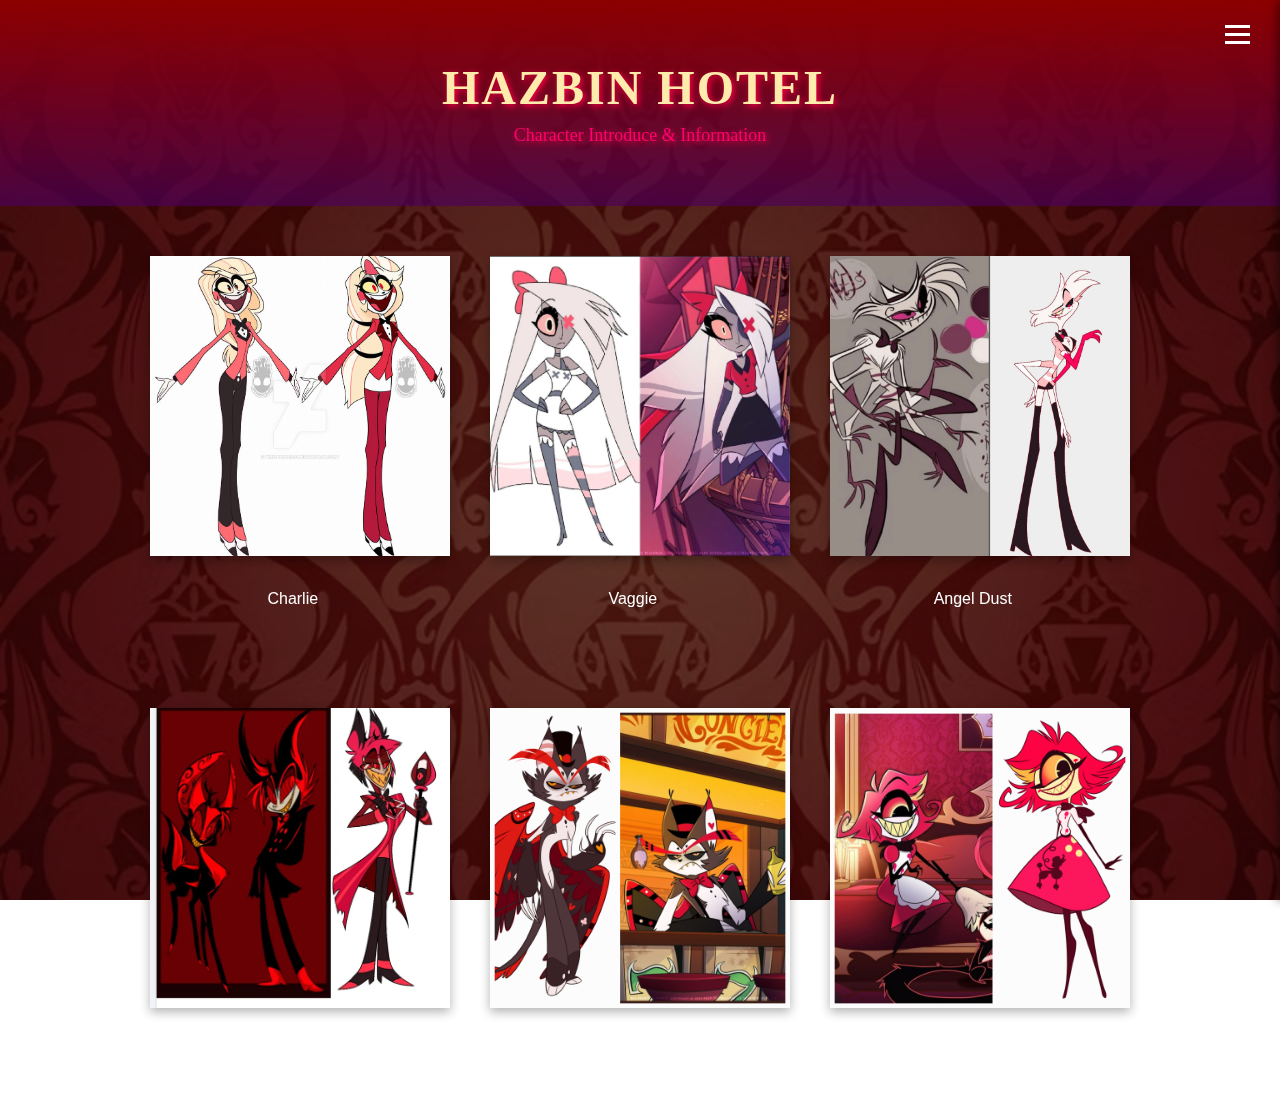
<file: index.html>
<!DOCTYPE html>
<html lang="ko">
<head>
  <meta charset="utf-8" />
  <meta name="viewport" content="width=device-width, initial-scale=1" />
  <title>Hazbin Hotel Characters</title>
  <link rel="stylesheet" href="stylesheet.css" />
  <link href="https://fonts.googleapis.com/css2?family=UnifrakturCook:wght@700&display=swap" rel="stylesheet">

</head>
<body>
  <!-- 햄버거 메뉴 및 헤더 -->
  <header class="main-header">
    <h1>HAZBIN HOTEL</h1>
    <p class="subtitle">Character Introduce & Information</p>

    <div class="menu-icon" id="menuToggle">
      <div></div>
      <div></div>
      <div></div>
    </div>
  </header>

  <!-- 슬라이드 네비게이션 메뉴 -->
  <nav class="side-menu" id="sideMenu">
   <ul>
  <li><a href="index.html">Home</a></li>
  <li><a href="About.html">About</a></li>
  <li><a href="#">Instagram</a></li>
</ul>

  </nav>

  <!-- 이미지 줄 1 -->
  <div class="image-row">
    <div class="image-item">
      <a href="charlie.html" class="image-item">
  <img src="images/charlie design change.jpg" alt="Charlie">
  <div class="image-caption">Charlie</div>
</a>

    </div>
    <div class="image-item">
      <a href="vaggie.html">
        <img src="images/vaggie.jpg" alt="Vaggie" />
        <div class="image-caption">Vaggie</div>
      </a>
    </div>
    <div class="image-item">
      <a href="angeldust.html">
        <img src="images/angeldust.jpg" alt="Angel Dust" />
        <div class="image-caption">Angel Dust</div>
      </a>
    </div>
  </div>

  <!-- 이미지 줄 2 -->
  <div class="image-row">
    <div class="image-item">
      <a href="alastor.html">
        <img src="images/alastor.webp" alt="Alastor" />
        <div class="image-caption">Alastor</div>
      </a>
    </div>
    <div class="image-item">
      <a href="husk.html">
        <img src="images/husk.jpg" alt="Husk" />
        <div class="image-caption">Husk</div>
      </a>
    </div>
    <div class="image-item">
      <a href="niffty.html">
        <img src="images/nifffty.jpg" alt="Niffty" />
        <div class="image-caption">Niffty</div>
      </a>
    </div>
  </div>

  <script>
    const menuToggle = document.getElementById("menuToggle");
    const sideMenu = document.getElementById("sideMenu");
    const closeBtn = document.getElementById("closeBtn");

  menuToggle.addEventListener("click", () => {
  sideMenu.classList.toggle("active");
});

  </script>
</body>
</html>
</file>
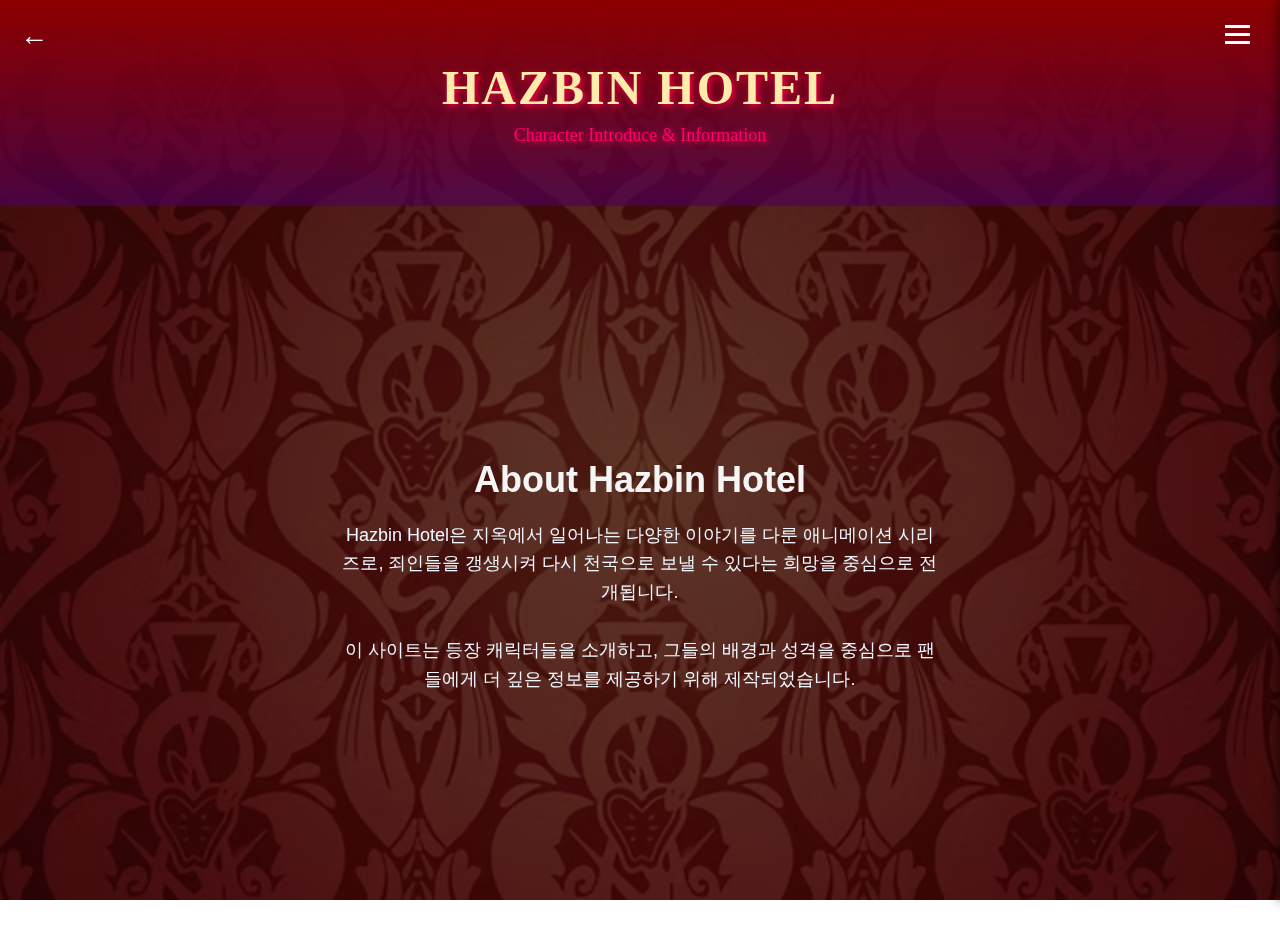
<file: About.html>
<!DOCTYPE html>
<html lang="ko">
<head>
  <meta charset="utf-8" />
  <meta name="viewport" content="width=device-width, initial-scale=1" />
   <a href="javascript:history.back()" class="back-button">&#8592;</a>
  <title>About - Hazbin Hotel</title>
  <link rel="stylesheet" href="stylesheet.css" />
  <style>
    .about-container {
      height: calc(100vh - 160px);
      display: flex;
      flex-direction: column;
      justify-content: center;
      align-items: center;
      padding: 20px;
      text-align: center;
    }

    .about-container h2 {
        color: whitesmoke;
      font-size: 36px;
      margin-bottom: 20px;
    }

    .about-container p {
        color: aliceblue;
      font-size: 18px;
      line-height: 1.6;
      max-width: 600px;
    }
  </style>
</head>
<body>

<header class="main-header">
  <h1>HAZBIN HOTEL</h1>
  <p class="subtitle">Character Introduce & Information</p>

  <div class="menu-icon" id="menuToggle">
    <div></div>
    <div></div>
    <div></div>
  </div>
</header>

<nav class="side-menu" id="sideMenu">
  
  <ul>
    <li><a href="index.html">Home</a></li>
    <li><a href="about.html">About</a></li>
    <li><a href="#">Instagram</a></li>
  </ul>
</nav>

<main class="about-container">
  <h2>About Hazbin Hotel</h2>
  <p>
    Hazbin Hotel은 지옥에서 일어나는 다양한 이야기를 다룬 애니메이션 시리즈로, 
    죄인들을 갱생시켜 다시 천국으로 보낼 수 있다는 희망을 중심으로 전개됩니다. <br><br>
    이 사이트는 등장 캐릭터들을 소개하고, 그들의 배경과 성격을 중심으로 
    팬들에게 더 깊은 정보를 제공하기 위해 제작되었습니다.
  </p>
</main>

<script>
  const menuToggle = document.getElementById('menuToggle');
  const sideMenu = document.getElementById('sideMenu');
  const closeBtn = document.getElementById('closeBtn');

 menuToggle.addEventListener("click", () => {
  sideMenu.classList.toggle("active");
});
</script>

</body>
</html>
</file>
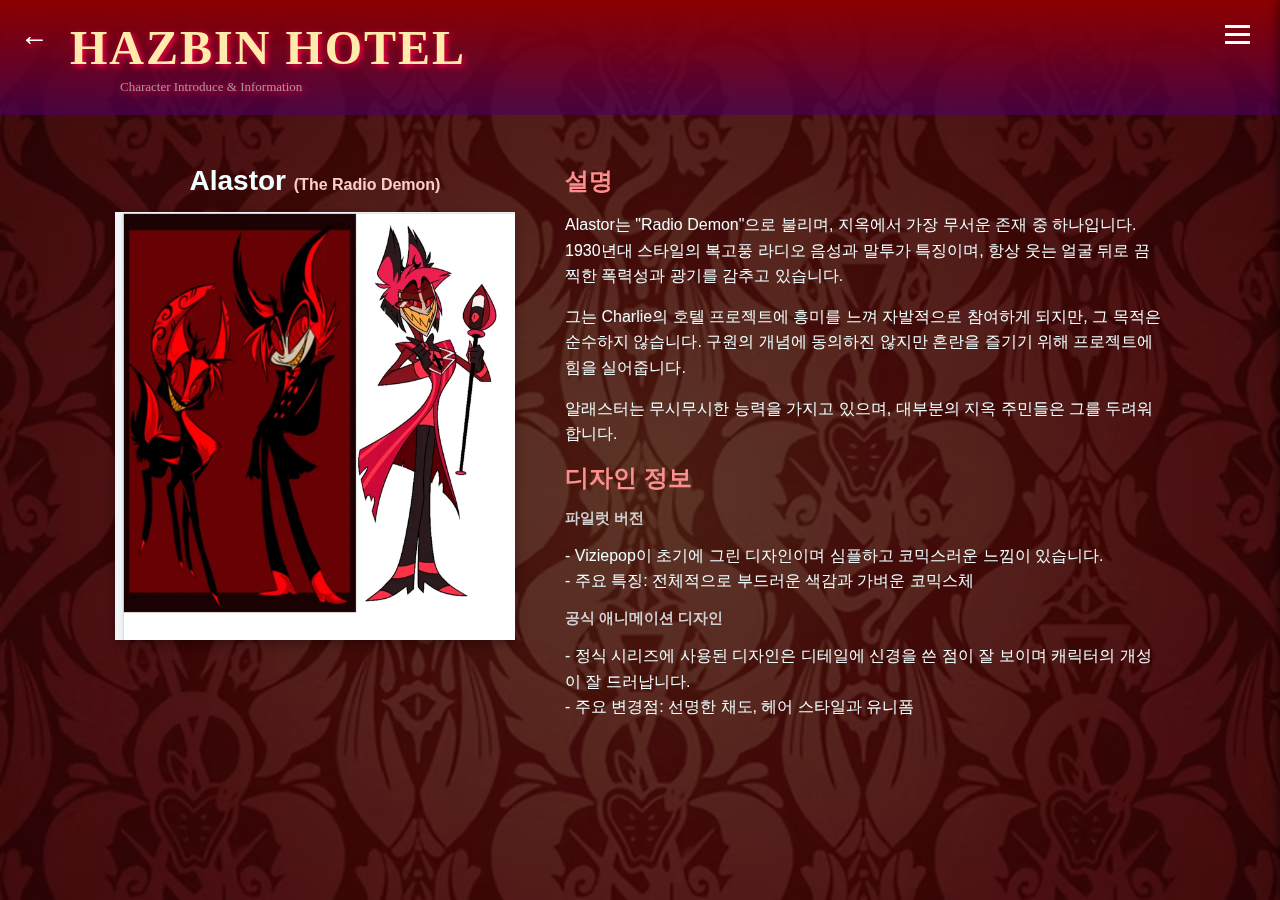
<file: alastor.html>
<!DOCTYPE html>
<html lang="ko">
<head>
  <meta charset="utf-8" />
  <meta name="viewport" content="width=device-width, initial-scale=1" />
  <title>Alastor - Hazbin Hotel</title>
  <link rel="stylesheet" href="stylesheet.css" />
  <script>
    function goBack() {
      window.history.back();
    }
  </script>
</head>
<body>

<!-- 햄버거 메뉴 -->
<header class="main-header compact-header">
<div class="back-button" onclick="goBack()">&#8592;</div>
  <h1>HAZBIN HOTEL</h1>
  <p class="subtitle">Character Introduce & Information</p>

  <div class="menu-icon" id="menuToggle">
    <div></div>
    <div></div>
    <div></div>
  </div>
</header>

<!-- 사이드 메뉴 -->
<nav class="side-menu" id="sideMenu">
 
  <ul>
    <li><a href="index.html">Home</a></li>
    <li><a href="about.html">About</a></li>
    <li><a href="#">Instagram</a></li>
  </ul>
</nav>

<!-- 뒤로가기 버튼 -->
<div class="back-button" onclick="goBack()">&#8592;</div>

<main class="character-detail">
  <div class="left-box">
    <h2>Alastor <span class="subname">(The Radio Demon)</span></h2>
    <img src="images/alastor.webp" alt="Alastor">
  </div>
  <div class="right-box">
    <h3>설명</h3>
    <p>
      Alastor는 "Radio Demon"으로 불리며, 지옥에서 가장 무서운 존재 중 하나입니다. 1930년대 스타일의 복고풍 라디오 음성과 말투가 특징이며,
      항상 웃는 얼굴 뒤로 끔찍한 폭력성과 광기를 감추고 있습니다.
    </p>
    <p>
      그는 Charlie의 호텔 프로젝트에 흥미를 느껴 자발적으로 참여하게 되지만, 그 목적은 순수하지 않습니다.
      구원의 개념에 동의하진 않지만 혼란을 즐기기 위해 프로젝트에 힘을 실어줍니다.
    </p>
    <p>
      알래스터는 무시무시한 능력을 가지고 있으며, 대부분의 지옥 주민들은 그를 두려워합니다.
    </p>
    <h3>디자인 정보</h3>
<h4>파일럿 버전</h4>
<p>
  - Viziepop이 초기에 그린 디자인이며 심플하고 코믹스러운 느낌이 있습니다.<br>
  - 주요 특징: 전체적으로 부드러운 색감과 가벼운 코믹스체
</p>

<h4>공식 애니메이션 디자인</h4>
<p>
  - 정식 시리즈에 사용된 디자인은 디테일에 신경을 쓴 점이 잘 보이며 캐릭터의 개성이 잘 드러납니다.<br>
  - 주요 변경점: 선명한 채도, 헤어 스타일과 유니폼
</p>
  </div>
</main>

<script>
  const menuToggle = document.getElementById('menuToggle');
  const sideMenu = document.getElementById('sideMenu');
  const closeBtn = document.getElementById('closeBtn');

  menuToggle.addEventListener("click", () => {
  sideMenu.classList.toggle("active");
});
</script>

</body>
</html>
</file>
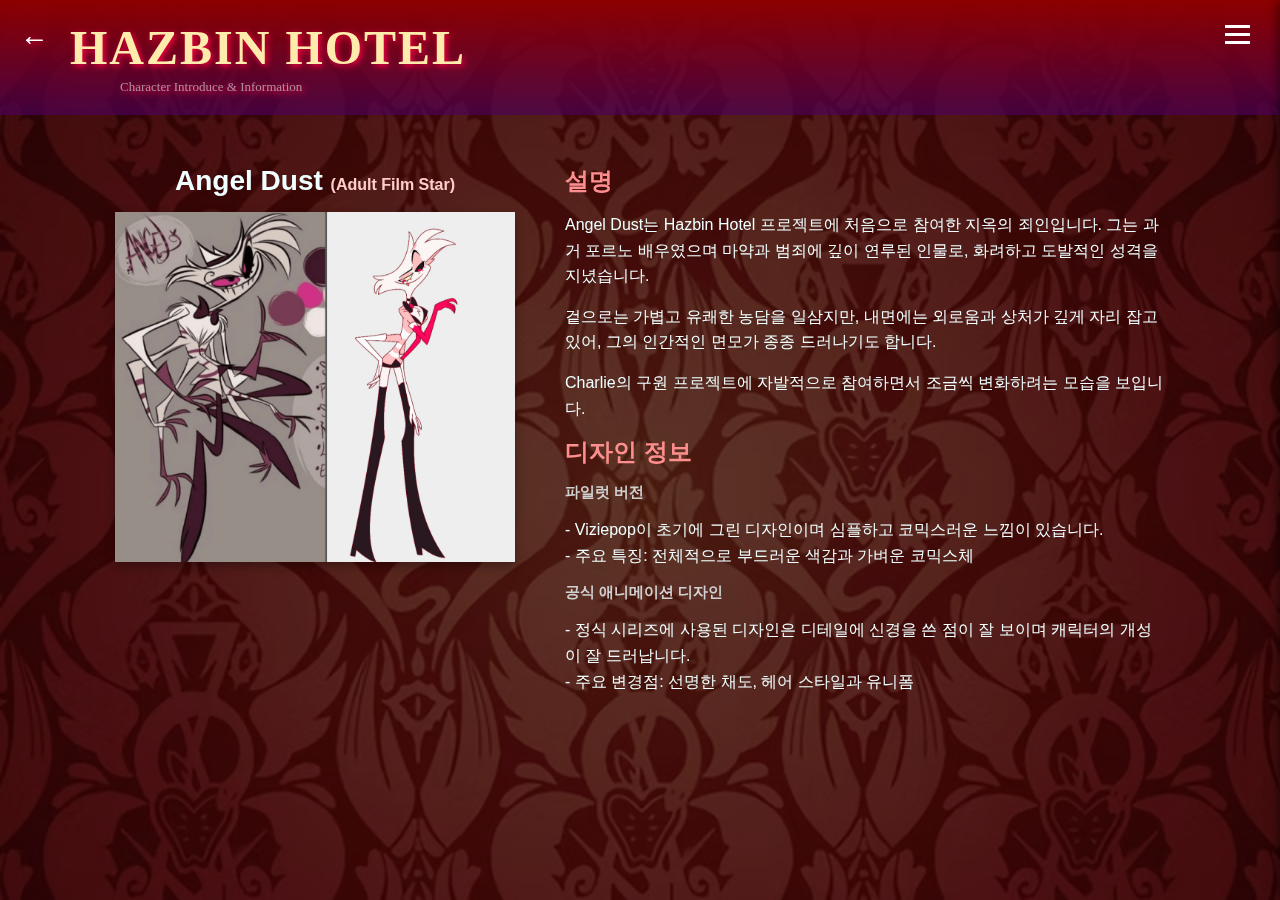
<file: angeldust.html>
<!DOCTYPE html>
<html lang="ko">
<head>
  <meta charset="utf-8" />
  <meta name="viewport" content="width=device-width, initial-scale=1" />
  <title>Angel Dust - Hazbin Hotel</title>
  <link rel="stylesheet" href="stylesheet.css" />
  <script>
    function goBack() {
      window.history.back();
    }
  </script>
</head>
<body>

<!-- 햄버거 메뉴 -->
<header class="main-header compact-header">
<div class="back-button" onclick="goBack()">&#8592;</div>
  <h1>HAZBIN HOTEL</h1>
  <p class="subtitle">Character Introduce & Information</p>

  <div class="menu-icon" id="menuToggle">
    <div></div>
    <div></div>
    <div></div>
  </div>
</header>

<!-- 사이드 메뉴 -->
<nav class="side-menu" id="sideMenu">
  
  <ul>
    <li><a href="index.html">Home</a></li>
    <li><a href="about.html">About</a></li>
    <li><a href="#">Instagram</a></li>
  </ul>
</nav>

<!-- 뒤로가기 버튼 -->
<div class="back-button" onclick="goBack()">&#8592;</div>

<main class="character-detail">
  <div class="left-box">
    <h2>Angel Dust <span class="subname">(Adult Film Star)</span></h2>
    <img src="images/angeldust.jpg" alt="Angel Dust">
  </div>
  <div class="right-box">
    <h3>설명</h3>
    <p>
      Angel Dust는 Hazbin Hotel 프로젝트에 처음으로 참여한 지옥의 죄인입니다.
      그는 과거 포르노 배우였으며 마약과 범죄에 깊이 연루된 인물로, 화려하고 도발적인 성격을 지녔습니다.
    </p>
    <p>
      겉으로는 가볍고 유쾌한 농담을 일삼지만, 내면에는 외로움과 상처가 깊게 자리 잡고 있어,
      그의 인간적인 면모가 종종 드러나기도 합니다.
    </p>
    <p>
      Charlie의 구원 프로젝트에 자발적으로 참여하면서 조금씩 변화하려는 모습을 보입니다.
    </p>
    <h3>디자인 정보</h3>
<h4>파일럿 버전</h4>
<p>
  - Viziepop이 초기에 그린 디자인이며 심플하고 코믹스러운 느낌이 있습니다.<br>
  - 주요 특징: 전체적으로 부드러운 색감과 가벼운 코믹스체
</p>

<h4>공식 애니메이션 디자인</h4>
<p>
  - 정식 시리즈에 사용된 디자인은 디테일에 신경을 쓴 점이 잘 보이며 캐릭터의 개성이 잘 드러납니다.<br>
  - 주요 변경점: 선명한 채도, 헤어 스타일과 유니폼
</p>
  </div>
</main>

<script>
  const menuToggle = document.getElementById('menuToggle');
  const sideMenu = document.getElementById('sideMenu');
  const closeBtn = document.getElementById('closeBtn');

 menuToggle.addEventListener("click", () => {
  sideMenu.classList.toggle("active");
});
</script>

</body>
</html>
</file>
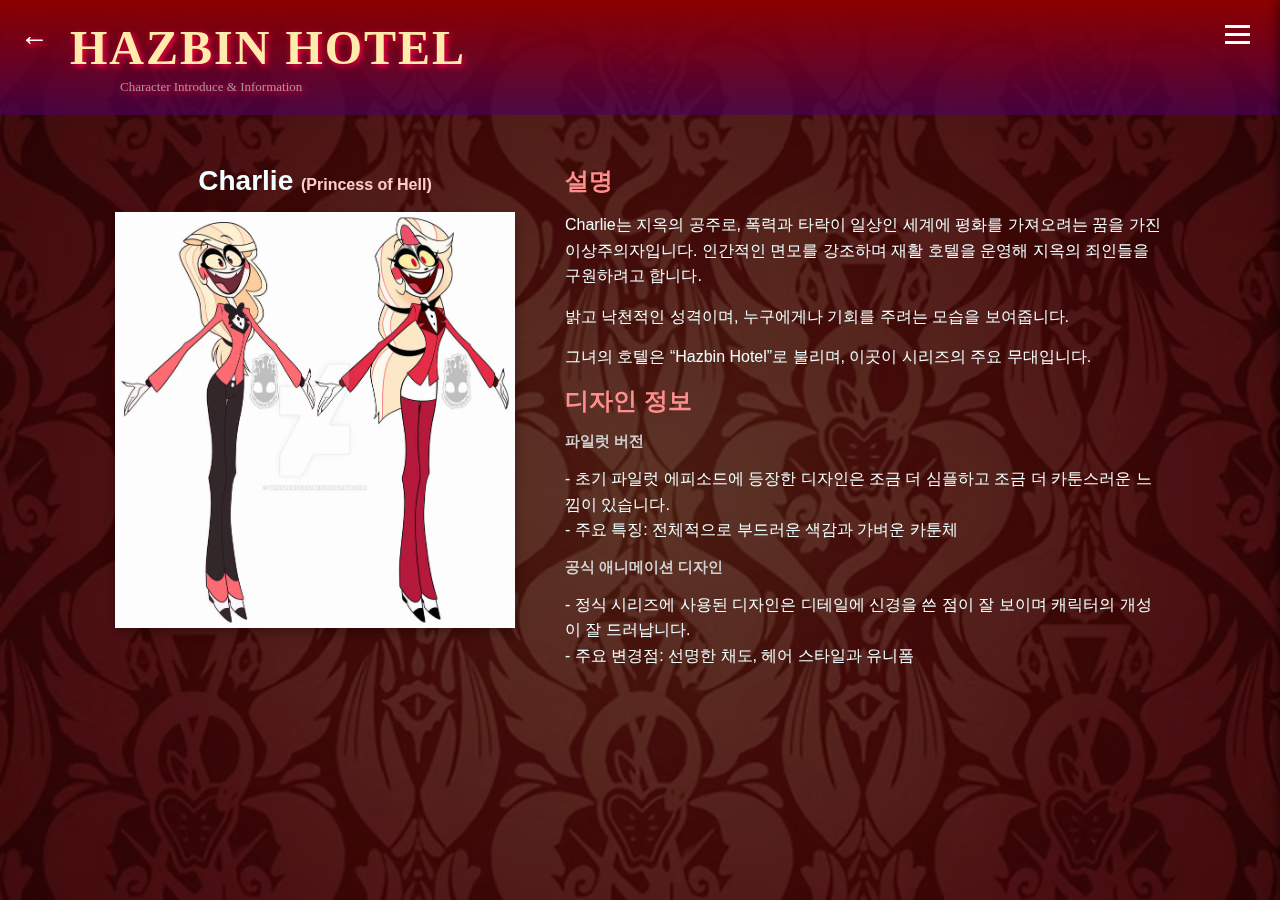
<file: charlie.html>
<!DOCTYPE html>
<html lang="ko">
<head>
  <meta charset="utf-8" />
  <meta name="viewport" content="width=device-width, initial-scale=1" />
  <title>Charlie - Hazbin Hotel</title>
  <link rel="stylesheet" href="stylesheet.css" />
 

<header class="main-header compact-header">
  <div class="back-button" onclick="goBack()">&#8592;</div>
  <a href="javascript:history.back()" class="back-button">&#8592;</a>
  <h1>HAZBIN HOTEL</h1>
  <p class="subtitle">Character Introduce & Information</p>
  <div class="menu-icon" id="menuToggle">
    <div></div>
    <div></div>
    <div></div>
  </div>
</header>

<!-- 슬라이드 사이드 메뉴 -->
<nav class="side-menu" id="sideMenu">
 
 <ul>
  <li><a href="index.html">Home</a></li>
  <li><a href="about.html">About</a></li>
  <li><a href="#" onclick="return false;">Instagram</a></li>
</ul>

</nav>

<main class="character-detail">
  <div class="left-box">
    <h2>Charlie <span class="subname">(Princess of Hell)</span></h2>
    <img src="images/charlie design change.jpg" alt="Charlie">
  </div>
  <div class="right-box">
    <h3>설명</h3>
    <p>
      Charlie는 지옥의 공주로, 폭력과 타락이 일상인 세계에 평화를 가져오려는 꿈을 가진 이상주의자입니다.
      인간적인 면모를 강조하며 재활 호텔을 운영해 지옥의 죄인들을 구원하려고 합니다.
    </p>
    <p>
      밝고 낙천적인 성격이며, 누구에게나 기회를 주려는 모습을 보여줍니다.
    </p>
    <p>
      그녀의 호텔은 “Hazbin Hotel”로 불리며, 이곳이 시리즈의 주요 무대입니다.
    </p>
  <h3>디자인 정보</h3>
<h4>파일럿 버전</h4>
<p>
  - 초기 파일럿 에피소드에 등장한 디자인은 조금 더 심플하고 조금 더 카툰스러운 느낌이 있습니다.<br>
  - 주요 특징: 전체적으로 부드러운 색감과 가벼운 카툰체
</p>
<h4>공식 애니메이션 디자인</h4>
<p>
  - 정식 시리즈에 사용된 디자인은 디테일에 신경을 쓴 점이 잘 보이며 캐릭터의 개성이 잘 드러납니다.<br>
  - 주요 변경점: 선명한 채도, 헤어 스타일과 유니폼
</p>
</main>
  </div>

<script>
  const menuToggle = document.getElementById('menuToggle');
  const sideMenu = document.getElementById('sideMenu');
  const closeBtn = document.getElementById('closeBtn');

    menuToggle.addEventListener("click", () => {
  sideMenu.classList.toggle("active");
});
</script>

</body>
</html>
</file>
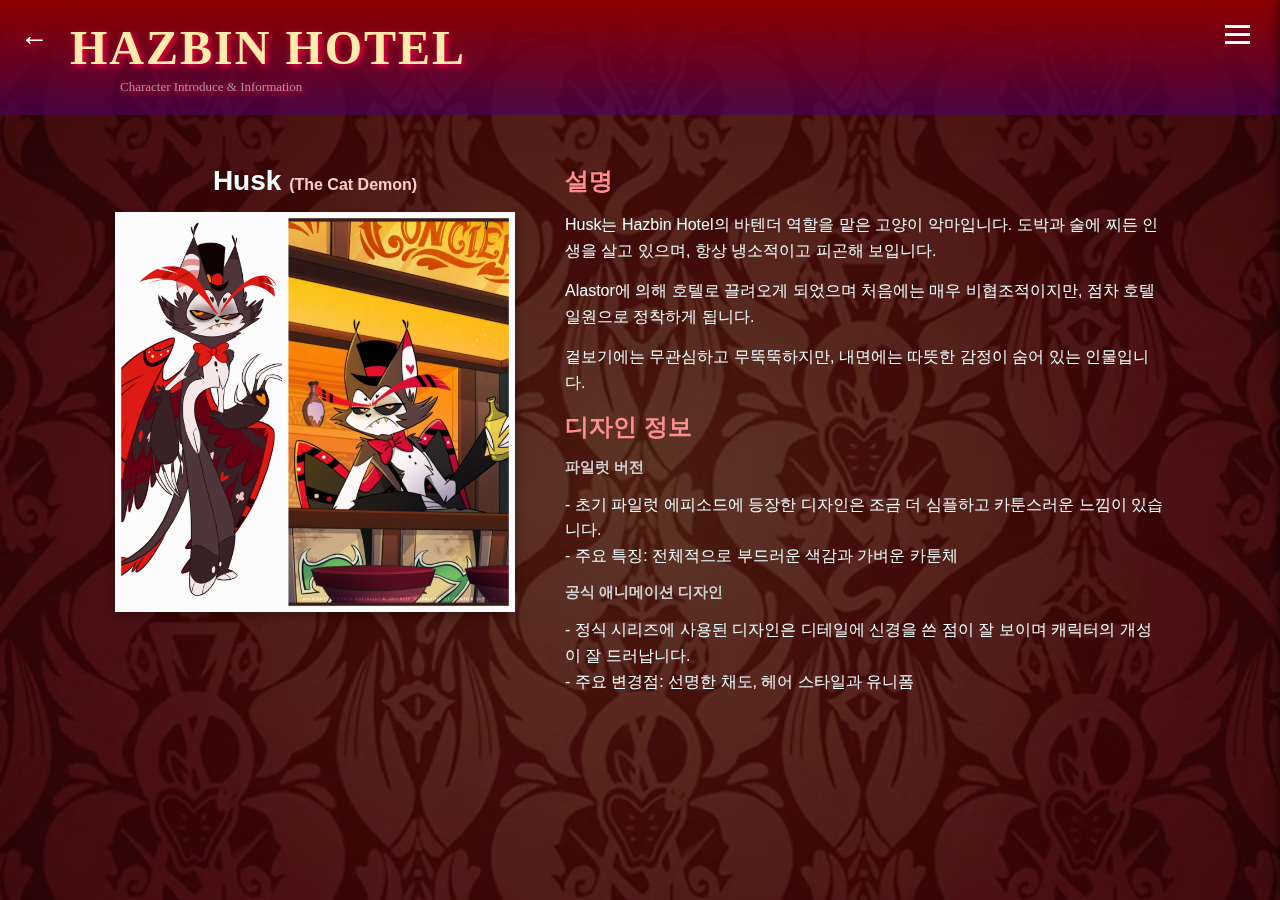
<file: husk.html>
<!DOCTYPE html>
<html lang="ko">
<head>
  <meta charset="utf-8" />
  <meta name="viewport" content="width=device-width, initial-scale=1" />
  <title>Husk - Hazbin Hotel</title>
  <link rel="stylesheet" href="stylesheet.css" />
  <script>
    function goBack() {
      window.history.back();
    }
  </script>
</head>
<body>

<!-- 헤더 및 햄버거 메뉴 -->
<header class="main-header compact-header">
<div class="back-button" onclick="goBack()">&#8592;</div>
  <h1>HAZBIN HOTEL</h1>
  <p class="subtitle">Character Introduce & Information</p>

  <div class="menu-icon" id="menuToggle">
    <div></div>
    <div></div>
    <div></div>
  </div>
</header>

<!-- 사이드 메뉴 -->
<nav class="side-menu" id="sideMenu">
 
  <ul>
    <li><a href="index.html">Home</a></li>
    <li><a href="about.html">About</a></li>
    <li><a href="#">Instagram</a></li>
  </ul>
</nav>

<!-- 뒤로가기 버튼 -->
<div class="back-button" onclick="goBack()">&#8592;</div>

<!-- 메인 콘텐츠 -->
<main class="character-detail">
  <div class="left-box">
    <h2>Husk <span class="subname">(The Cat Demon)</span></h2>
    <img src="images/husk.jpg" alt="Husk">
  </div>
  <div class="right-box">
    <h3>설명</h3>
    <p>
      Husk는 Hazbin Hotel의 바텐더 역할을 맡은 고양이 악마입니다. 도박과 술에 찌든 인생을 살고 있으며, 항상 냉소적이고 피곤해 보입니다.
    </p>
    <p>
      Alastor에 의해 호텔로 끌려오게 되었으며 처음에는 매우 비협조적이지만, 점차 호텔 일원으로 정착하게 됩니다.
    </p>
    <p>
      겉보기에는 무관심하고 무뚝뚝하지만, 내면에는 따뜻한 감정이 숨어 있는 인물입니다.
    </p>
    <h3>디자인 정보</h3>
<h4>파일럿 버전</h4>
<p>
  - 초기 파일럿 에피소드에 등장한 디자인은 조금 더 심플하고 카툰스러운 느낌이 있습니다.<br>
  - 주요 특징: 전체적으로 부드러운 색감과 가벼운 카툰체
</p>

<h4>공식 애니메이션 디자인</h4>
<p>
  - 정식 시리즈에 사용된 디자인은 디테일에 신경을 쓴 점이 잘 보이며 캐릭터의 개성이 잘 드러납니다.<br>
  - 주요 변경점: 선명한 채도, 헤어 스타일과 유니폼
</p>
  </div>
</main>

<!-- 스크립트: 메뉴 토글 -->
<script>
  const menuToggle = document.getElementById('menuToggle');
  const sideMenu = document.getElementById('sideMenu');
  const closeBtn = document.getElementById('closeBtn');

  menuToggle.addEventListener("click", () => {
  sideMenu.classList.toggle("active");
});
</script>

</body>
</html>
</file>
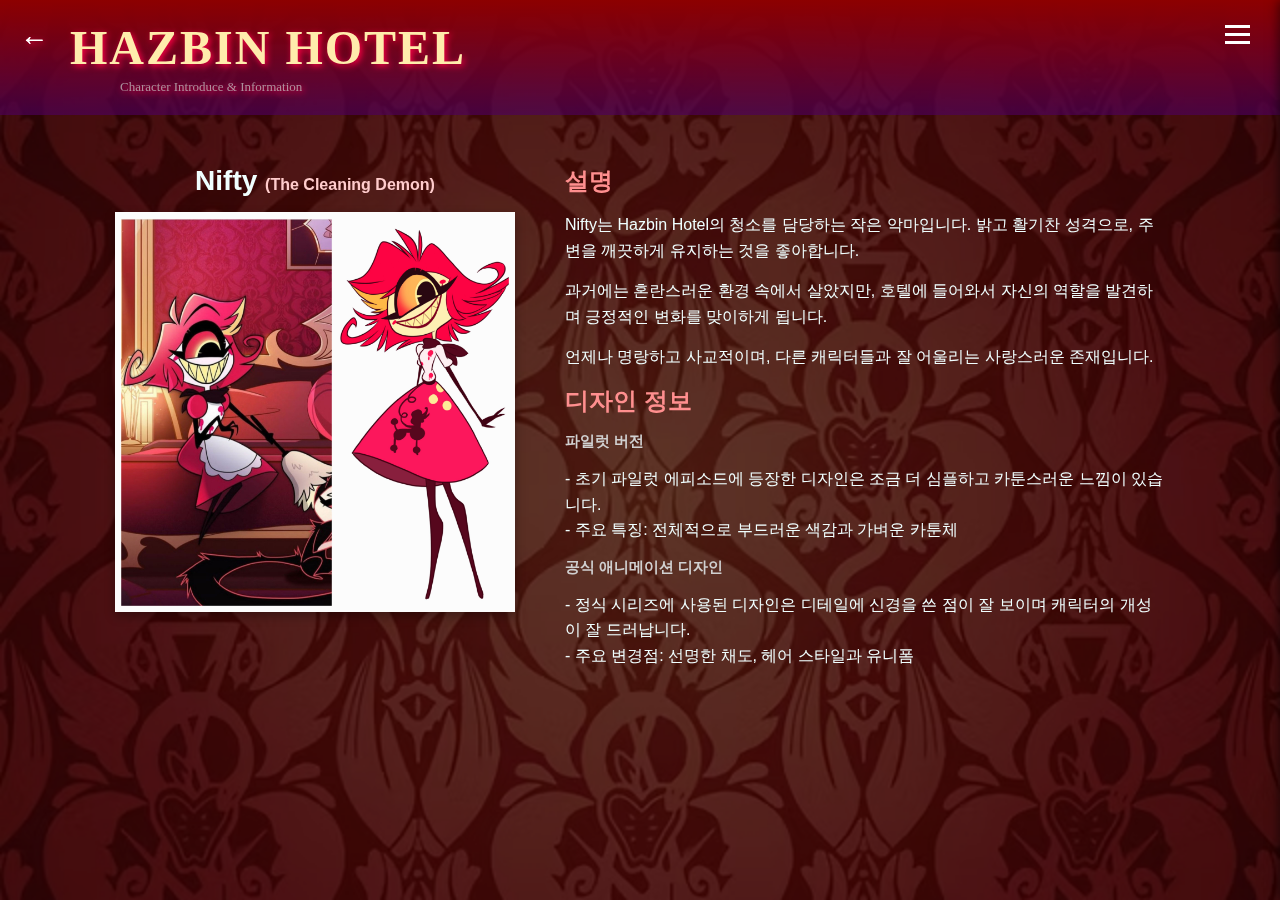
<file: niffty.html>
<!DOCTYPE html>
<html lang="ko">
<head>
  <meta charset="utf-8" />
  <meta name="viewport" content="width=device-width, initial-scale=1" />
  <title>Nifty - Hazbin Hotel</title>
  <link rel="stylesheet" href="stylesheet.css" />
  <script>
    function goBack() {
      window.history.back();
    }
  </script>
</head>
<body>

<!-- 헤더 및 햄버거 메뉴 -->
<header class="main-header compact-header">
<div class="back-button" onclick="goBack()">&#8592;</div>
  <h1>HAZBIN HOTEL</h1>
  <p class="subtitle">Character Introduce & Information</p>

  <div class="menu-icon" id="menuToggle">
    <div></div>
    <div></div>
    <div></div>
  </div>
</header>

<!-- 사이드 메뉴 -->
<nav class="side-menu" id="sideMenu">
  
  <ul>
    <li><a href="index.html">Home</a></li>
    <li><a href="about.html">About</a></li>
    <li><a href="#">Instagram</a></li>
  </ul>
</nav>

<!-- 뒤로가기 버튼 -->
<div class="back-button" onclick="goBack()">&#8592;</div>

<!-- 메인 콘텐츠 -->
<main class="character-detail">
  <div class="left-box">
    <h2>Nifty <span class="subname">(The Cleaning Demon)</span></h2>
    <img src="images/nifffty.jpg" alt="Nifty">
  </div>
  <div class="right-box">
    <h3>설명</h3>
    <p>
      Nifty는 Hazbin Hotel의 청소를 담당하는 작은 악마입니다. 밝고 활기찬 성격으로, 주변을 깨끗하게 유지하는 것을 좋아합니다.
    </p>
    <p>
      과거에는 혼란스러운 환경 속에서 살았지만, 호텔에 들어와서 자신의 역할을 발견하며 긍정적인 변화를 맞이하게 됩니다.
    </p>
    <p>
      언제나 명랑하고 사교적이며, 다른 캐릭터들과 잘 어울리는 사랑스러운 존재입니다.
    </p>
    <h3>디자인 정보</h3>
<h4>파일럿 버전</h4>
<p>
  - 초기 파일럿 에피소드에 등장한 디자인은 조금 더 심플하고 카툰스러운 느낌이 있습니다.<br>
  - 주요 특징: 전체적으로 부드러운 색감과 가벼운 카툰체
</p>

<h4>공식 애니메이션 디자인</h4>
<p>
  - 정식 시리즈에 사용된 디자인은 디테일에 신경을 쓴 점이 잘 보이며 캐릭터의 개성이 잘 드러납니다.<br>
  - 주요 변경점: 선명한 채도, 헤어 스타일과 유니폼
</p>
  </div>
</main>

<!-- 스크립트: 메뉴 토글 -->
<script>
  const menuToggle = document.getElementById('menuToggle');
  const sideMenu = document.getElementById('sideMenu');
  const closeBtn = document.getElementById('closeBtn');

   menuToggle.addEventListener("click", () => {
  sideMenu.classList.toggle("active");
});
</script>

</body>
</html>
</file>
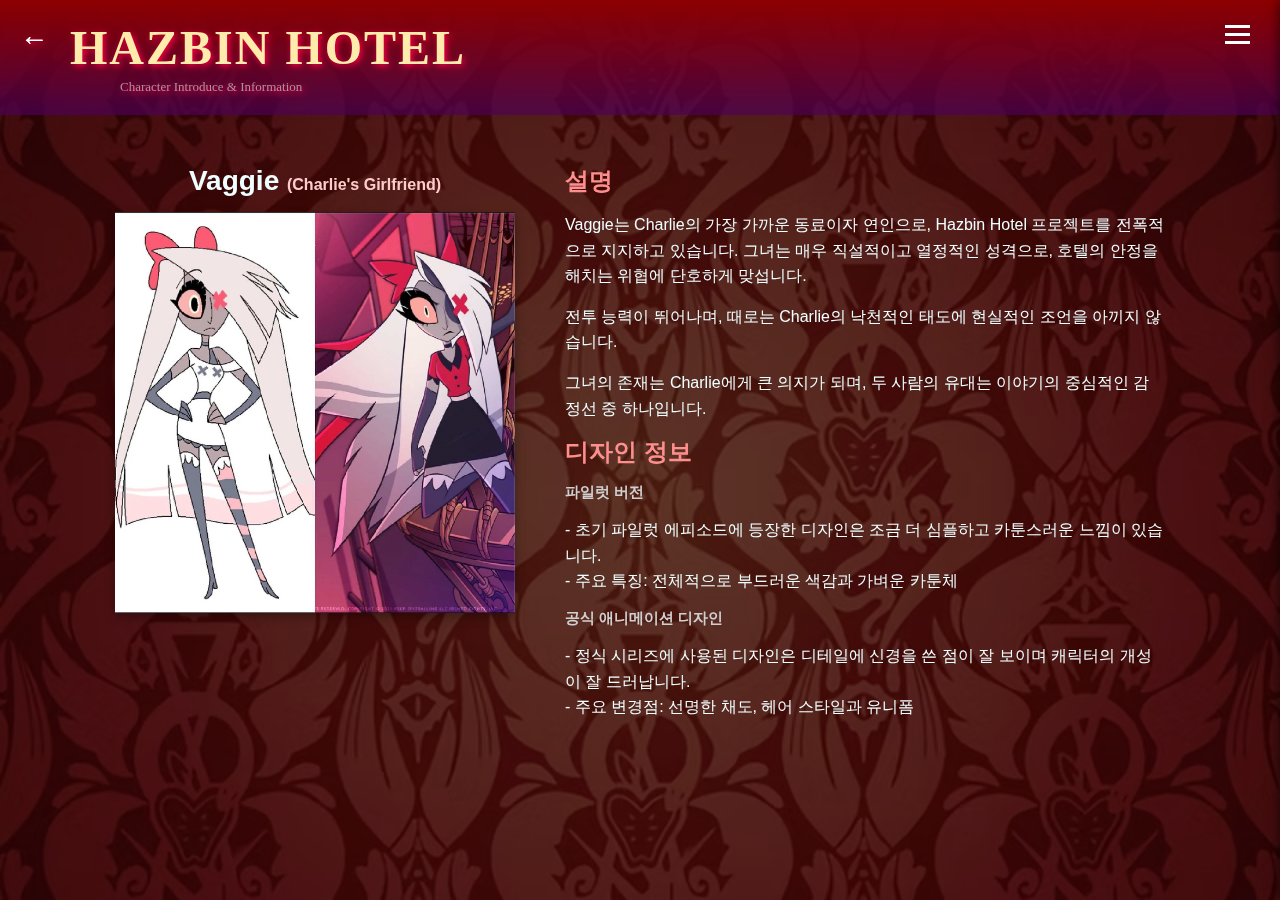
<file: vaggie.html>
<!DOCTYPE html>
<html lang="ko">
<head>
  <meta charset="utf-8" />
  <meta name="viewport" content="width=device-width, initial-scale=1" />
  <title>Vaggie - Hazbin Hotel</title>
  <link rel="stylesheet" href="stylesheet.css" />
  <script>
    function goBack() {
      window.history.back();
    }
  </script>
</head>
<body>

<!-- 햄버거 메뉴 -->
<header class="main-header compact-header">
<div class="back-button" onclick="goBack()">&#8592;</div>
  <h1>HAZBIN HOTEL</h1>
  <p class="subtitle">Character Introduce & Information</p>

  <div class="menu-icon" id="menuToggle">
    <div></div>
    <div></div>
    <div></div>
  </div>
</header>

<!-- 사이드 메뉴 -->
<nav class="side-menu" id="sideMenu">
  
  <ul>
    <li><a href="index.html">Home</a></li>
    <li><a href="about.html">About</a></li>
    <li><a href="#">Instagram</a></li>
  </ul>
</nav>

<!-- 뒤로가기 버튼 -->
<div class="back-button" onclick="goBack()">&#8592;</div>

<main class="character-detail">
  <div class="left-box">
    <h2>Vaggie <span class="subname">(Charlie's Girlfriend)</span></h2>
    <img src="images/vaggie.jpg" alt="Vaggie">
  </div>
  <div class="right-box">
    <h3>설명</h3>
    <p>
      Vaggie는 Charlie의 가장 가까운 동료이자 연인으로, Hazbin Hotel 프로젝트를 전폭적으로 지지하고 있습니다.
      그녀는 매우 직설적이고 열정적인 성격으로, 호텔의 안정을 해치는 위협에 단호하게 맞섭니다.
    </p>
    <p>
      전투 능력이 뛰어나며, 때로는 Charlie의 낙천적인 태도에 현실적인 조언을 아끼지 않습니다.
    </p>
    <p>
      그녀의 존재는 Charlie에게 큰 의지가 되며, 두 사람의 유대는 이야기의 중심적인 감정선 중 하나입니다.
    </p>
    <h3>디자인 정보</h3>
<h4>파일럿 버전</h4>
<p>
  - 초기 파일럿 에피소드에 등장한 디자인은 조금 더 심플하고 카툰스러운 느낌이 있습니다.<br>
  - 주요 특징: 전체적으로 부드러운 색감과 가벼운 카툰체
</p>

<h4>공식 애니메이션 디자인</h4>
<p>
  - 정식 시리즈에 사용된 디자인은 디테일에 신경을 쓴 점이 잘 보이며 캐릭터의 개성이 잘 드러납니다.<br>
  - 주요 변경점: 선명한 채도, 헤어 스타일과 유니폼
  </div>
</main>

<script>
  const menuToggle = document.getElementById('menuToggle');
  const sideMenu = document.getElementById('sideMenu');
  const closeBtn = document.getElementById('closeBtn');

   menuToggle.addEventListener("click", () => {
  sideMenu.classList.toggle("active");
});
</script>

</body>
</html>
</file>
<file: stylesheet.css>
/* 기본 초기화 */
* {
  margin: 0;
  padding: 0;
  box-sizing: border-box;
}

body {
  margin: 0;
  font-family: sans-serif;
  background-image: url('images/background.jpg');
  background-size: cover;
  background-position: center;
  background-attachment: fixed;
  position: relative;
}

body::before {
  content: '';
  position: fixed;
  top: 0; left: 0; right: 0; bottom: 0;
  background-color: rgba(0, 0, 0, 0.5); /* 0.5 = 어둡게 */
  z-index: -1;
}

/* ===== 헤더 영역 ===== */

.main-header {
  background: linear-gradient(to bottom, #8d0000, #4d005ea3);
  color: rgb(255, 0, 111);
  text-align: center;
  padding: 60px 20px;
  min-height: 200px;
  text-shadow: 2px 2px 6px rgb(255, 0, 72);
  position: relative;
}

.compact-header {
  padding: 20px 20px;
  min-height: auto;
  text-align: left;
  display: flex;
  flex-direction: column;
  justify-content: center;
}

.compact-header h1 {
  font-size: 1.4rem;
  padding: 0;
  letter-spacing: 0.5px;
  text-shadow: black;
  color: rgb(189, 189, 189);
  margin-left: 50px;
}

.compact-header .subtitle {
  font-size: 13px;
  margin-top: 4px;
  margin-left: 100px;
  color: #c7c7c7b7;
}
.back-button {
  font-size: 20px;
  margin-bottom: 6px;
  margin-right: 20px;
  color: rgba(221, 0, 0, 0.654);
  cursor: pointer;
}


.main-header h1 {
  font-family: 'Butcherman', cursive;
  font-size: 3rem; /* 필요에 따라 조정 */
  letter-spacing: 2px;
  color: #ffecac; /* 배경 어둡다면 흰색 권장 */
}

.subtitle {
  font-family: 'Butcherman', cursive;
  font-size: 18px;
  margin-top: 10px;
}

/* 햄버거 메뉴 버튼 */
.menu-icon {
  position: absolute;
  top: 20px;
  right: 30px;
  cursor: pointer;
  z-index: 1001;
}
.menu-icon div {
  width: 25px;
  height: 3px;
  background-color: white;
  margin: 5px 0;
}

/* === 슬라이드 사이드 메뉴 === */
.side-menu {
  position: fixed;
  top: 0;
  right: -20vw; /* 숨겨진 상태 */
  width: 20vw;
  height: 100vh;
  background-color: #590202;
  box-shadow: -2px 0 10px rgba(0,0,0,0.5);
  transition: right 0.3s ease;
  z-index: 1000;
  display: flex;
  flex-direction: column;
  align-items: center;
  justify-content: center;
}

.side-menu.active {
  right: 0; /* 보이도록 이동 */
}

.side-menu ul {
  list-style: none;
  padding: 0;
  margin-top: 20px; /* 메뉴 위치 위쪽 유지 */
  text-align: center; /* 중앙 정렬 */
}

.side-menu ul li {
  margin: 70px 0; /* 간격 더 벌림 */
}

.side-menu ul li a {
  color: white;
  text-decoration: none;
  font-size: 30px; /* 글씨 약간 크게 */
  font-weight: 500;
  transition: color 0.3s;
}

.side-menu ul li a:hover {
  color: #ff8f8f;
}


/* ===== 이미지 스타일 ===== */
.image-row {
  display: flex;
  justify-content: center;
  flex-wrap: wrap;
  gap: 40px;
  padding: 50px 20px;
}
.image-item a {
  text-decoration: none; /* 밑줄 제거 */
  color: inherit; /* 필요하면 텍스트 색상 유지 */
}

.image-item {
  text-align: center;
  cursor: pointer;
  transition: transform 0.3s ease;
  /* flex 제거해서 원래 세로 정렬 유지 */
}

.image-item img {
  width: 300px;
  height: 300px;
  object-fit: cover;
  transition: transform 0.3s ease, filter 0.3s ease;
  box-shadow: 0 4px 10px rgba(0, 0, 0, 0.3);
}

.image-item:hover img {
  transform: scale(1.05);
  filter: brightness(90%);
  box-shadow: 0 8px 20px rgba(0, 0, 0, 0.5);
}

.image-caption {
  margin-top: 30px; /* 이미지와 이름 사이 간격 넓힘 */
  font-size: 16px;
  color: white;
  transition: transform 0.3s ease;
  white-space: nowrap; /* 필요시 줄바꿈 방지 */
  padding-left: 10px; /* 위치 조정 */
}

.image-caption::after {
  content: " →";
  position: relative;
  margin-left: 4px;
  opacity: 0;
  transition: opacity 0.3s ease;
  color: white;
}

.image-item:hover .image-caption {
  transform: translateX(5px);
}

.image-item:hover .image-caption::after {
  opacity: 1;
}

/*--------------상세페이지---------------*/

    * {
      margin: 0;
      padding: 0;
      box-sizing: border-box;
    }
    
    .main-header h1 {
      font-size: 48px;
    }

    .subtitle {
      font-size: 18px;
      margin-top: 10px;
    }

    .menu-icon {
      position: absolute;
      top: 20px;
      right: 30px;
      cursor: pointer;
      z-index: 1001;
    }

    .menu-icon div {
      width: 25px;
      height: 3px;
      background-color: white;
      margin: 5px 0;
    }

    .side-menu {
  position: fixed;
  top: 0;
  right: 0;
  width: 250px; /* 픽셀 단위가 반응형에서도 더 안정적임 */
  height: 100vh;
  background-color: #590202cd;
  box-shadow: -2px 0 10px rgba(0,0,0,0.5);
  transform: translateX(100%);  /* 완전히 오른쪽으로 숨기기 */
  transition: transform 0.3s ease;
  z-index: 1000;
  display: flex;
  flex-direction: column;
  align-items: center;
  justify-content: center;
}

.side-menu.active {
  transform: translateX(0);  /* 원래 위치로 슬라이드 인 */
}


    .side-menu ul {
      list-style: none;
      padding: 0;
      margin-top: 20px;
      text-align: center;
    }

    .side-menu ul li {
      margin: 70px 0;
    }

    .side-menu ul li a {
      color: white;
      text-decoration: none;
      font-size: 30px;
      font-weight: 500;
      transition: color 0.3s;
    }

    .side-menu ul li a:hover {
      color: #ff8f8f;
    }

    .close-btn {
      position: absolute;
      top: 20px;
      left: 20px;
      font-size: 28px;
      color: white;
      cursor: pointer;
    }

    .character-detail {
      display: flex;
      justify-content: center;
      gap: 50px;
      padding: 50px;
      flex-wrap: wrap;
    }

    .left-box {
      max-width: 400px;
      text-align: center;
    }

    .left-box img {
      width: 100%;
      height: auto;
      object-fit: cover;
      box-shadow: 0 4px 10px rgba(0,0,0,0.3);
    }

    .left-box h2 {
      color: azure;
      margin-bottom: 15px;
      font-size: 28px;
    }

    .subname {
      font-size: 16px;
      color: #ffcccc;
    }

    .right-box {
      max-width: 600px;
    }

    .right-box h3 {
      margin-bottom: 15px;
      font-size: 24px;
      color: #ff8f8f;
    }

    .right-box h4 {
      margin-bottom: 15px;
      font-size: 15px;
      color: #d0d0d0;
    }

    .right-box p {
      color: azure;
      margin-bottom: 15px;
      line-height: 1.6;
      font-size: 16px;
    }

.back-button {
  position: absolute;
  top: 20px;
  left: 20px;
  font-size: 28px;
  color: white;
  text-decoration: none;
  z-index: 1002;
  transition: color 0.3s ease;
}

.back-button:hover {
  color: #ff8f8f;
}

/* ================= 반응형 ================= */

/* 태블릿 화면 (768px 이하) */
@media (max-width: 768px) {
  .main-header {
    padding: 20px 20px;
    min-height: 120px;
  }

  .main-header h1 {
    font-size: 2rem;
  }

  .subtitle {
    font-size: 10px;
  }

  .menu-icon {
    top: 15px;
    right: 15px;
  }

  .image-row {
    gap: 30px;
    padding: 30px 10px;
  }

  .image-item img {
    width: 220px;
    height: 220px;
  }

  .image-caption {
    font-size: 14px;
  }

  .side-menu {
    width: 50vw;
  }

  .side-menu ul li {
    margin: 40px 0;
  }

  .side-menu ul li a {
    font-size: 24px;
  }

  .character-detail {
    flex-direction: column;
    padding: 30px 20px;
  }

  .left-box,
  .right-box {
    max-width: 100%;
  }

  .left-box h2 {
    font-size: 24px;
  }

  .right-box h3 {
    font-size: 20px;
  }

  .right-box h4 {
    font-size: 14px;
  }

  .right-box p {
    font-size: 15px;
  }
}

/* 모바일 화면 (480px 이하) */
@media (max-width: 480px) {
  .main-header {
    padding: 30px 10px;
  }

  .main-header h1 {
    font-size: 1.6rem;
  }

  .subtitle {
    font-size: 12px;
  }

  .image-row {
    flex-direction: column;
    align-items: center;
    gap: 20px;
    padding: 20px 10px;
  }

  .image-item img {
    width: 90%;
    max-width: 300px;
    height: auto;
  }

  .image-caption {
    font-size: 13px;
  }

  .side-menu {
    width: 70vw;
  }

  .side-menu ul li a {
    font-size: 20px;
  }

  .character-detail {
    padding: 20px;
  }

  .back-button {
    font-size: 24px;
    top: 15px;
    left: 15px;
  }
}
</file>
